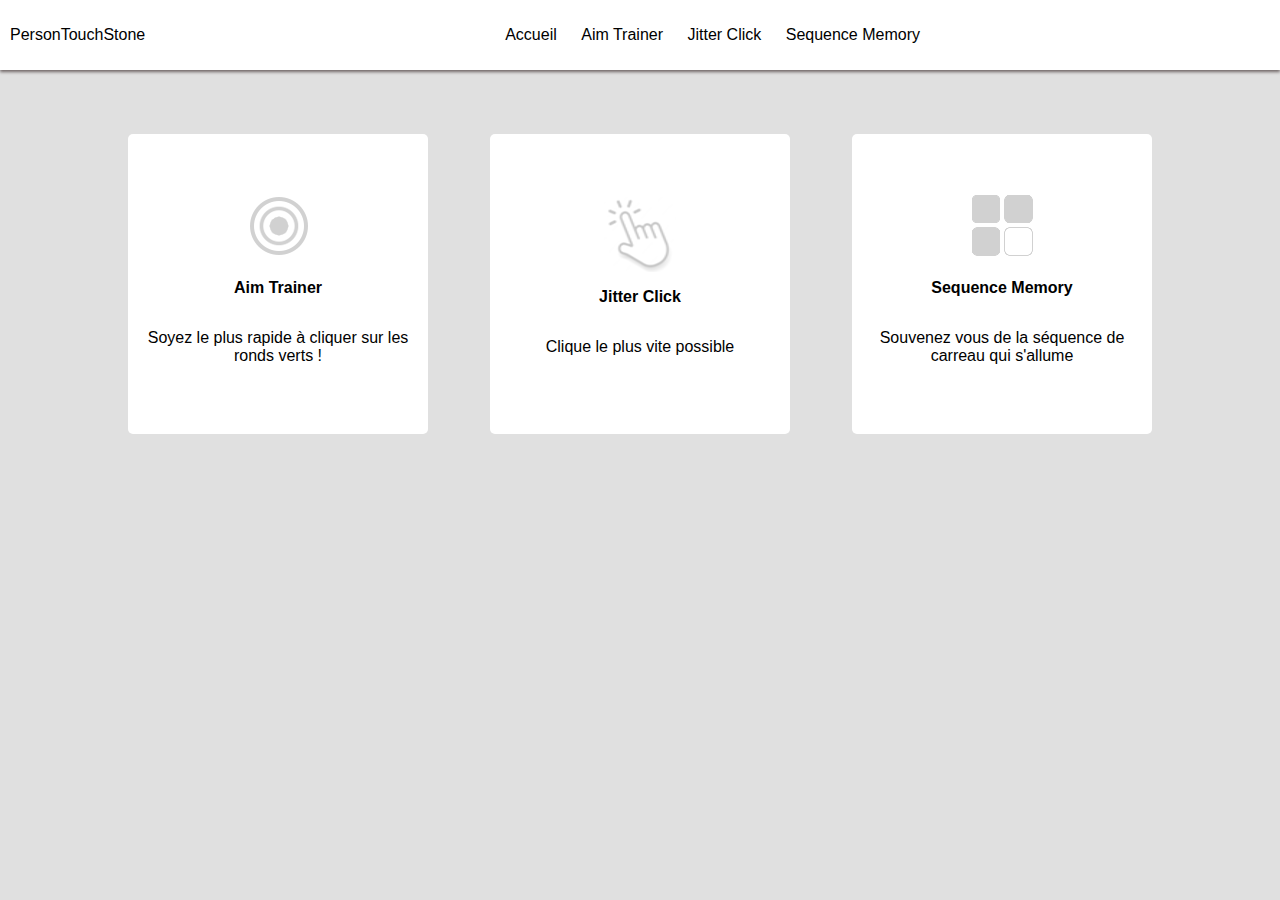
<file: index.html>
<!DOCTYPE html>
<html lang="fr">
<head>
    <meta charset="UTF-8">
    <meta name="viewport" content="width=device-width, initial-scale=1.0">
    <title>Ma Page</title>
    <link rel="stylesheet" href="css/style.css">

</head>
<body>
    <header>
        <nav>
            <p style="color: black">PersonTouchStone</p>
            <ul>
                <li><a href="index.html">Accueil</a></li>
                <li><a href="aim.html">Aim Trainer</a></li>
                <li><a href="Jitter.html">Jitter Click</a></li>
                <li><a href="sequence.html">Sequence Memory</a></li>
            </ul>
        </nav>
    </header>

    <main>
        <div id="game-selector">

            <a class="game-tile" id="aim-trainer" href="aim.html">
                <img src="img/aim-trainer.png" alt="image1" class="game-image">
                <p><strong>Aim Trainer</strong></p>
                <p>Soyez le plus rapide à cliquer sur les ronds verts !</p>
            </a>
        
            <a class="game-tile" id="jitter-click" href="jitter.html">
                <img src="img/jitter.png" alt="image2" class="game-image">
                <p><strong>Jitter Click</strong></p>
                <p>Clique le plus vite possible</p>
            </a>
        
            <a class="game-tile" id="sequence-memory" href="sequence.html">
                <img src="img/sequence-memory.png" alt="image3" class="game-image">
                <p><strong>Sequence Memory</strong></p>
                <p>Souvenez vous de la séquence de carreau qui s'allume</p>
            </a>
        </div>
    </main>

    <script type="text/javascript" src="image.js"></script>
</body>

</html>
</file>
<file: css/style.css>
/* Styles CSS optionnels peuvent être ajoutés ici */
 :root{
    --vert-principal: rgb(75, 219, 106);
}

body {
    font-family: Arial, sans-serif;
    background-color: rgb(224, 224, 224);
    margin: 0;
    padding: 0;
}
a{
    text-decoration: none;
    color: black;
}
header {
    padding: 10px 0;
    background-color: white;
    text-align: center;
    box-shadow: 0px 2px 3px 0px #706666;
}
nav {
    display: flex; 
    flex-direction: row;
    align-items: center;
    padding-left: 10px ;
}
nav ul {
    list-style-type: none;
    margin-left: auto;
    margin-right: auto;
    padding: 0;
}
nav ul li {
    display: inline;
    margin-left: 10px;
    margin-right: 10px;
}
nav ul li a {
    color: black;
    text-decoration: none;
}
nav ul li a:hover {
    text-decoration: underline;
}

main {
    margin-top: 5%
}

#game-selector {
    margin-left: 10%;
    margin-right: 10%;
    display: flex;
    flex-wrap: wrap;
    flex-direction: row;
    justify-content: space-between;
}

.game-tile {
    background-color: white;
    width: 300px;
    height: 300px;
    border-radius: 5px;
    display: flex; 
    flex-wrap: wrap;
    flex-direction: column;
    justify-content: center; 
    align-items: center;
}

.game-tile:hover{
    transition: transform 0.3s ease;
    box-shadow: -4px 4px 10px 0px #cec4c4;
    transform: translateY(-10px);
}

.game-tile:not(:hover) {
    transition: transform 0.3s ease; /* Ajoute une transition lorsque la souris est retirée */
}

.game-tile p{
    text-align: center;
}
</file>
